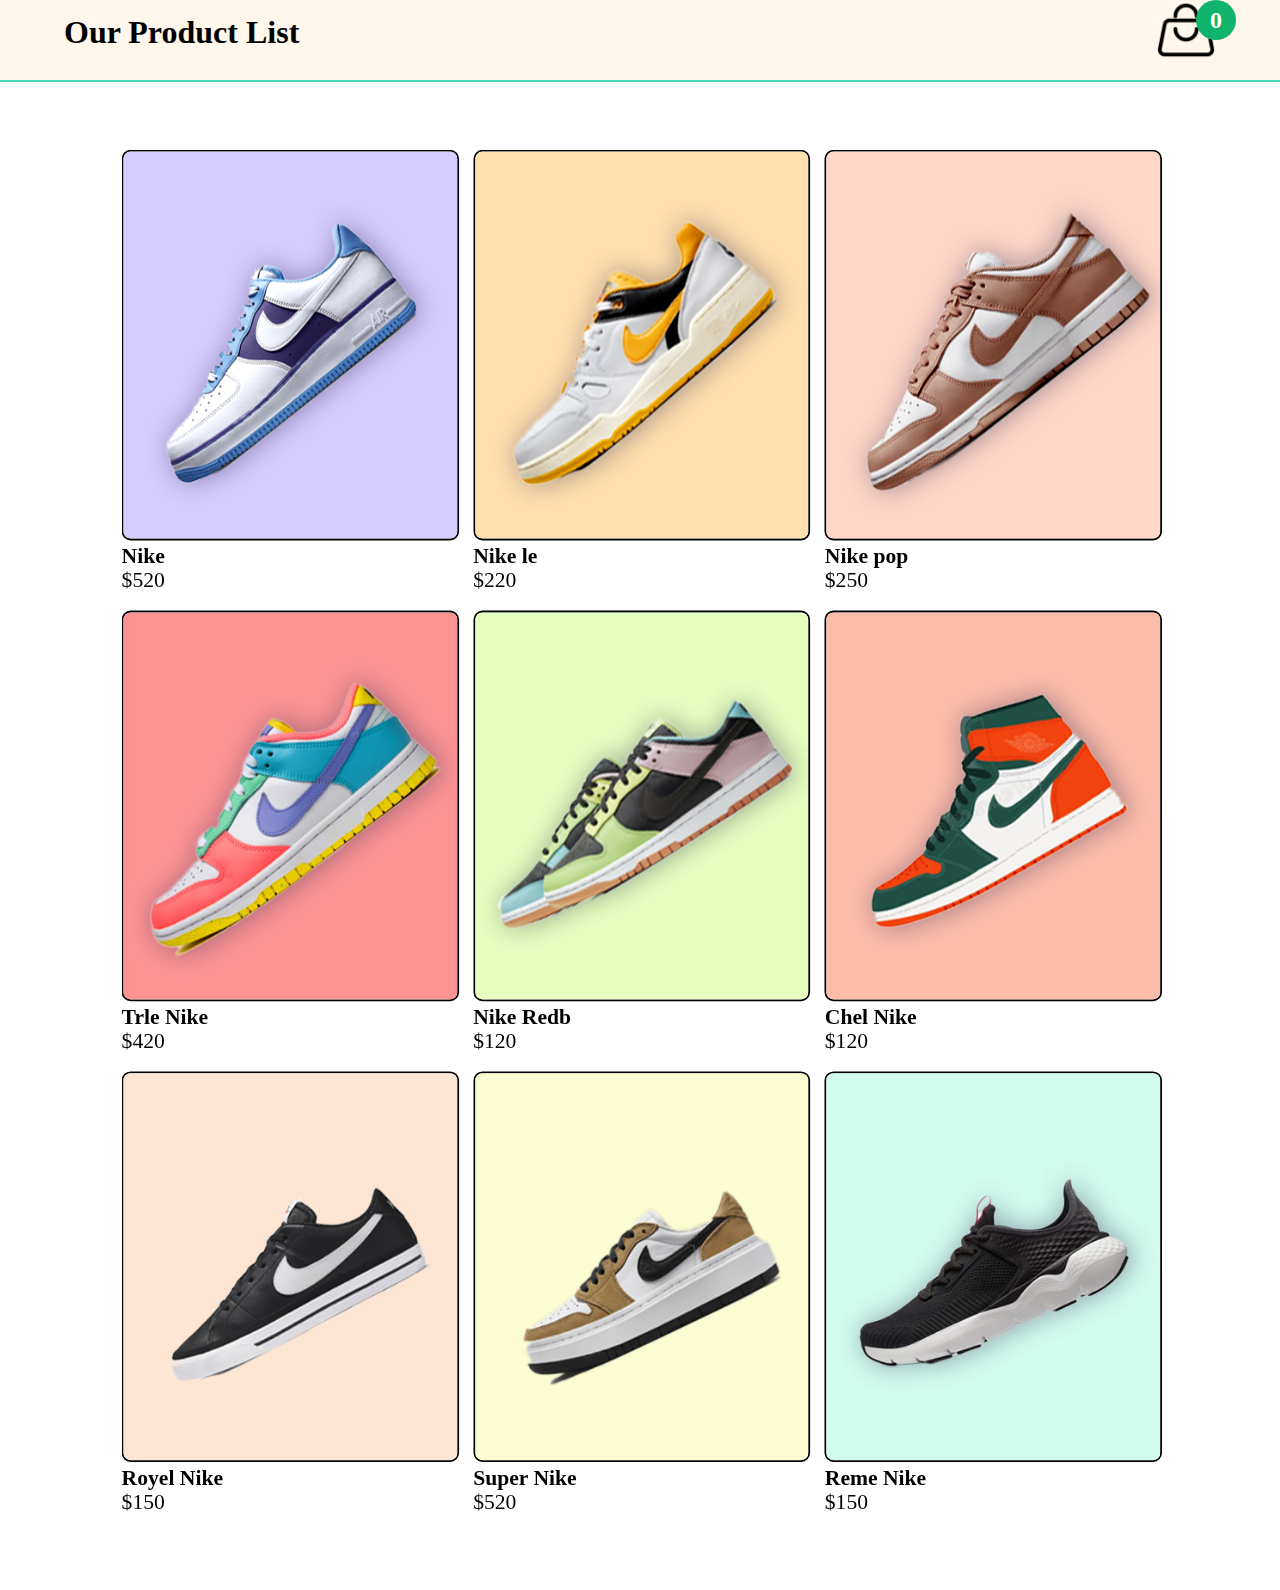
<file: index.html>
<!DOCTYPE html>
<html lang="en">
<head>
    <meta charset="UTF-8">
    <meta name="viewport" content="width=device-width, initial-scale=1.0">
    <title>Product page</title>
    <link rel="stylesheet" href="style.css">
    <link rel="shortcut icon" href="./logo.webp" type="image/x-icon">
</head>
<body>
    <div class="nav">
    <div class="container">
        <header>
           
           
                    <h1>Our Product List</h1>
                    <div class="iconCart">
                        <img src="icon.png">
                        <div class="totalQuantity">0</div>
                    </div>
              


                



      

            

        </header>

        <div class="listProduct marggg">

            <div class="item">
                <img src="images/1.webp" alt="">
                <h2 >CoPilot / Black / Automatic</h2>
                <div class="price">$550</div>
                <button class="font">Add To Cart</button>
            </div>

        </div>
    </div>
</div>


    <div class="cart">
        <h2>
            CART ITEMS
        </h2>

        <div class="listCart">


            <div class="item">
                <img src="images/1.webp">
                <div class="content">
                    <div class="name">CoPilot / Black / Automatic</div>
                    <div class="price">$550 / 1 product</div>
                </div>
                <div class="quantity">
                    <button>-</button>
                    <span class="value">3</span>
                    <button>+</button>
                </div>
            </div>


        </div>

        <div class="buttons">
            <div class="close">
                CLOSE
            </div>
            <div class="checkout">
                <a href="checkout.html">CHECKOUT</a>
            </div>
        </div>
    </div>



    <script src="app.js"></script>

    
    
</body>
</html>
</file>
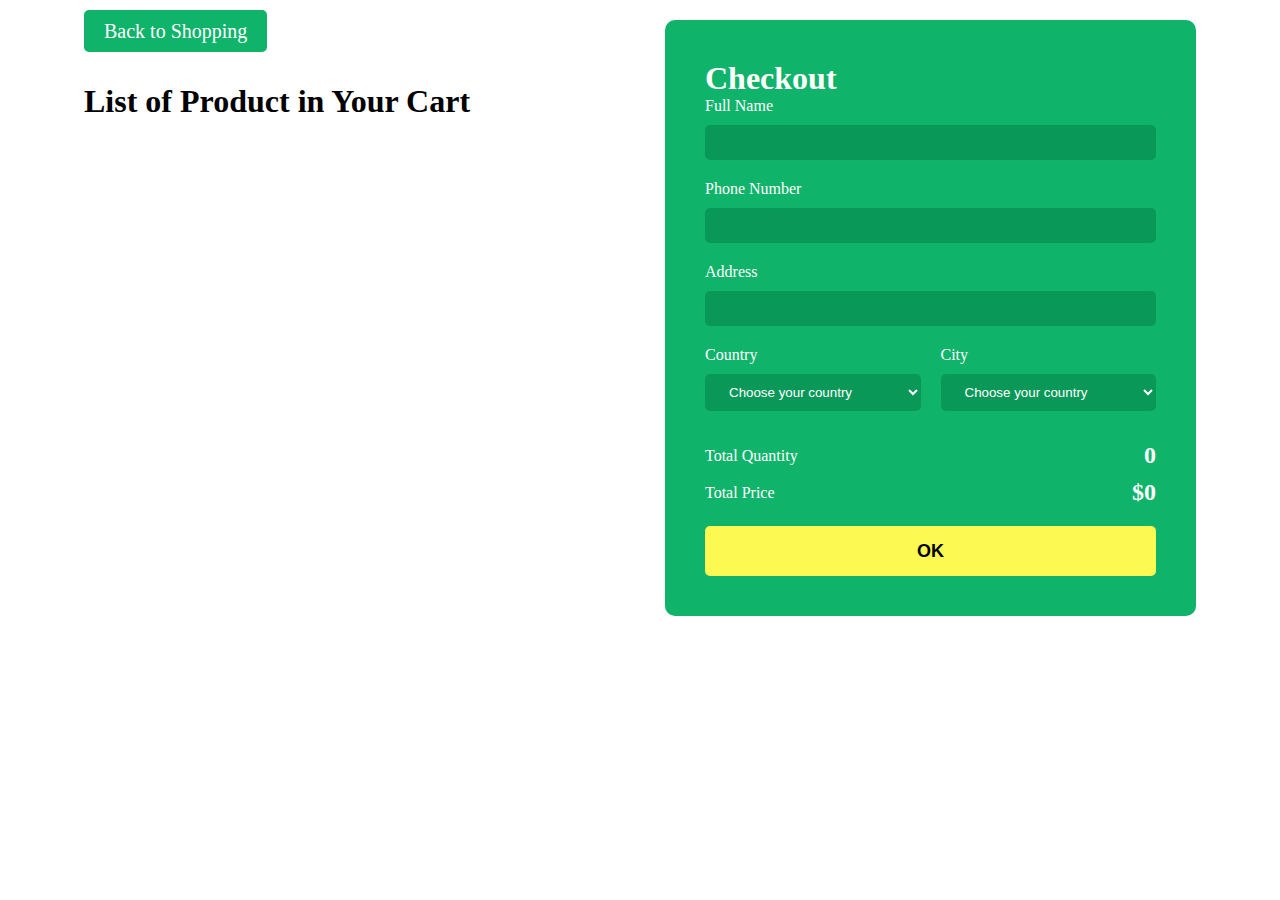
<file: checkout.html>
<!DOCTYPE html>
<html lang="en">
<head>

    <meta charset="UTF-8">
    <meta name="viewport" content="width=device-width, initial-scale=1.0">
    <title>Cart page</title>
    <link rel="stylesheet" href="style.css">
    <link rel="shortcut icon" href="./logo.webp" type="image/x-icon">

</head>

<body>
    
   <div class="container">
    <div class="checkoutLayout">
        <div class="returnCart">
            <a href="/" class="back">Back to Shopping</a>
            <h1>List of Product in Your Cart</h1>
            <div class="list">

                <div class="item">
                    <img src="images/1.webp">
                    <div class="info">
                        <div class="name">PRODUCT 1</div>
                        <div class="price">$22/1 product</div>
                    </div>

                    <div class="quantity">5</div>
                    <div class="returnPrice">$433.3</div>

                </div>


            </div>
        </div>
        <div class="right">

            <h1>Checkout</h1>

            <div class="form">

                <div class="group">
                    <label for="name">Full Name</label>
                    <input type="text" name="name" id="name">
                </div>
    
                <div class="group">
                    <label for="phone">Phone Number</label>
                    <input type="text" name="phone" id="phone">
                </div>
    
                <div class="group">
                    <label for="address">Address</label>
                    <input type="text" name="address" id="address">
                </div>
    
                <div class="group">
                    <label for="country">Country</label>
                    <select name="country" id="country">
                        <option value="">Choose your country</option>
                        <option value="">India</option>
                        <option value="">United state</option>
                        <option value="">China</option>
                    </select>
                </div>
    
                <div class="group">
                    <label for="city">City</label>
                    <select name="city" id="city">
                        <option value="">Choose your country</option>
                        <option value="">Chennai</option>
                        <option value="">Selam</option>
                        <option value="">Kovai</option>
                    </select>
                </div>
            </div>

            <div class="return">
                <div class="row">
                    <div>Total Quantity</div>
                    <div class="totalQuantity">70</div>
                </div>
                <div class="row">
                    <div>Total Price</div>
                    <div class="totalPrice">$900</div>
                </div>
            </div>

            <button class="buttonCheckout">OK</button>

        </div>
    </div>
   </div>

<script src="checkout.js"></script>

</body>

</html>
</file>
<file: style.css>
*{
    margin: 0%;
    padding: 0%;
}
@import url('https://fonts.googleapis.com/css2?family=Playfair+Display&family=Poppins:ital,wght@0,700;0,800;0,900;1,600;1,700;1,800;1,900&display=swap');



body{
    font-family: 'Poppins';
    overflow-x: hidden;
    font-synthesis: 15px;
}
a{
    text-decoration: none;
}
.container{
    width: 1200px;
    margin: auto;
    max-width: 90%;
    transition: transform 1s;
}
header img{
    width: 60px;
}
.nav{
    width: 100%;
    height: 80px;
    background-color: #fff7eb;
    border-bottom: 2px solid #49D8B9
}
header{
    display: flex;
    align-items: center;
    justify-content: space-between;
}
header .iconCart{
    position: relative;
    z-index: 1;
}
header .totalQuantity{
    
    position: absolute;
    top: 0;
    right: 0;
    font-size: x-large;
    background-color: #10b36a;
    width: 40px;
    height: 40px;
    color: #fff;
    font-weight: bold;
    display: flex;
    justify-content: center;
    align-items: center;
    border-radius: 50%;
    transform: translateX(20px);
}

.listProduct{
    display: grid;
    grid-template-columns: repeat(3, 1fr);
    gap: 20px;
    transform: scale(.9);
}

.listProduct .item img{
    width: 100%;
    height: 430px;
    object-fit: cover;
    border: 2px solid #000;
    border-radius: 10px;

}

.listProduct .item{
    position: relative;
}
.listProduct .item h2{
    font-weight: 700;
    font-size: x-large;
}
.listProduct .item .price{
    font-size: x-large;
}

.listProduct .item button{
    position: absolute;
    top: 50%;
    left: 50%;
    background-color: #10b36a;
    color: #fff;
    width: 50%;
    border: none;
    padding: 20px 30px;
    border-radius: 5px;
    /* box-shadow: 0 10px 50px #000; */
    cursor: pointer !important;
    transform: translateX(-50%) translateY(100px);
    opacity: 0;
}

.listProduct .item:hover button{
    transition:  0.5s;
    opacity: 1;
    transform: translateX(-50%) translateY(0);
}

.cart{
    color: #000000;
    position: fixed;
    width: 400px;
    max-width: 80vw;
    height: 100vh;
    background-color: #f9f7f7;;
    top: 0px;
    right: -100%;
    display: grid;
    grid-template-rows: 50px 1fr 50px;
    gap: 20px;
    transition: right 1s;
}
.marggg{
    margin-top: 10px;
}

.cart .buttons .checkout{
    background-color: #10b36a;
    color: #737373;
}

.cart h2{
    color: #10b36a;
    padding: 20px;
    height: 30px;
    margin: 0;
}

.cart .listCart .item{
    display: grid;
    grid-template-columns: 50px 1fr 70px;
    align-items: center;
    gap: 20px;
    margin-bottom: 20px;
    
}

.cart .listCart img{
    width: 100%;
    height: 70px;
    object-fit: cover;
    border-radius: 10px;
}

.cart .listCart .item .name{
    font-weight: bold;
}

.cart .listCart .item .quantity{
    display: flex;
    justify-content: end;
    align-items: center;
}
.quantity button {
    padding: 5px 10px;
    left: 20px;
    font-size: 20px;

}
.value{
    padding: 30px;
}
.cart .listCart .item .quantity span{
    display: block;
    width: 50px;
    text-align: center;
}

.cart .listCart{
    padding: 20px;
    overflow: auto;
}

.cart .listCart::-webkit-scrollbar{
    width: 0;
}

.cart .buttons{
    display: grid;
    grid-template-columns: repeat(2, 1fr);
    text-align: center;
}

.cart .buttons div{
    background-color: #e7e7e7;
    display: flex;
    justify-content: center;
    align-items: center;
    font-weight: bold;
    cursor: pointer;
}

.cart .buttons a{
    color: #fff;
    text-decoration: none;
}

.checkoutLayout{
    display: grid;
    grid-template-columns: repeat(2, 1fr);
    gap: 50px;
    padding: 20px;
}

.checkoutLayout .right{
    background-color: #10b36a;;
    border-radius: 10px;
    padding: 40px;
    color: #fff;
}

.checkoutLayout .right .form{
    display: grid;
    grid-template-columns: repeat(2, 1fr);
    gap: 20px;
    border-bottom: 1px solid #10b36a;
    padding-bottom: 20px;
}

.checkoutLayout .form h1,
.checkoutLayout .form .group:nth-child(-n+3){
    grid-column-start: 1;
    grid-column-end: 3;
}

.checkoutLayout .form input, 
.checkoutLayout .form select
{
    width: 100%;
    padding: 10px 20px;
    box-sizing: border-box;
    border-radius: 5px;
    margin-top: 10px;
    border:none;
    background-color: #07864d95;
    color: #fff;
}

.checkoutLayout .form input:focus{
    outline: none;
}
.checkoutLayout .right .return .row{
    display: flex;
    justify-content: space-between;
    align-items: center;
    margin-top: 10px;
}

.checkoutLayout .right .return .row div:nth-child(2){
    font-weight: bold;
    font-size: x-large;
}

.buttonCheckout{
    width: 100%;
    height: 50px;
    border: none;
    border-radius: 5px;
    background-color: #fcf952;
    margin-top: 20px;
    font-weight: 800;
    font-size: 18px !important;
    color: #000000;
cursor: pointer;

}

.back{
    width:100%;
    height: auto;
    background-color: #10b36a;
    padding: 10px 20px;
    border-radius: 5px;
    font-size: 20px;
    font-weight: 500;
    color: #fff;
}
.returnCart h1{
 margin-top: 20px;
    padding: 20px 0;
}

.returnCart .list .item img{
    height: 80px;
}

.returnCart .list .item{
    display: grid;
    grid-template-columns: 80px 1fr  50px 80px;
    align-items: center;
    gap: 20px;
    margin-bottom: 30px;
    padding: 0 10px;
    box-shadow: 0 10px 20px #55555525;
    border-radius: 10px;
}

.returnCart .list .item .name,
.returnCart .list .item .returnPrice{
    font-size: large;
    font-weight: bold;
}
.align{
    margin-top: 20px;
}
</file>
